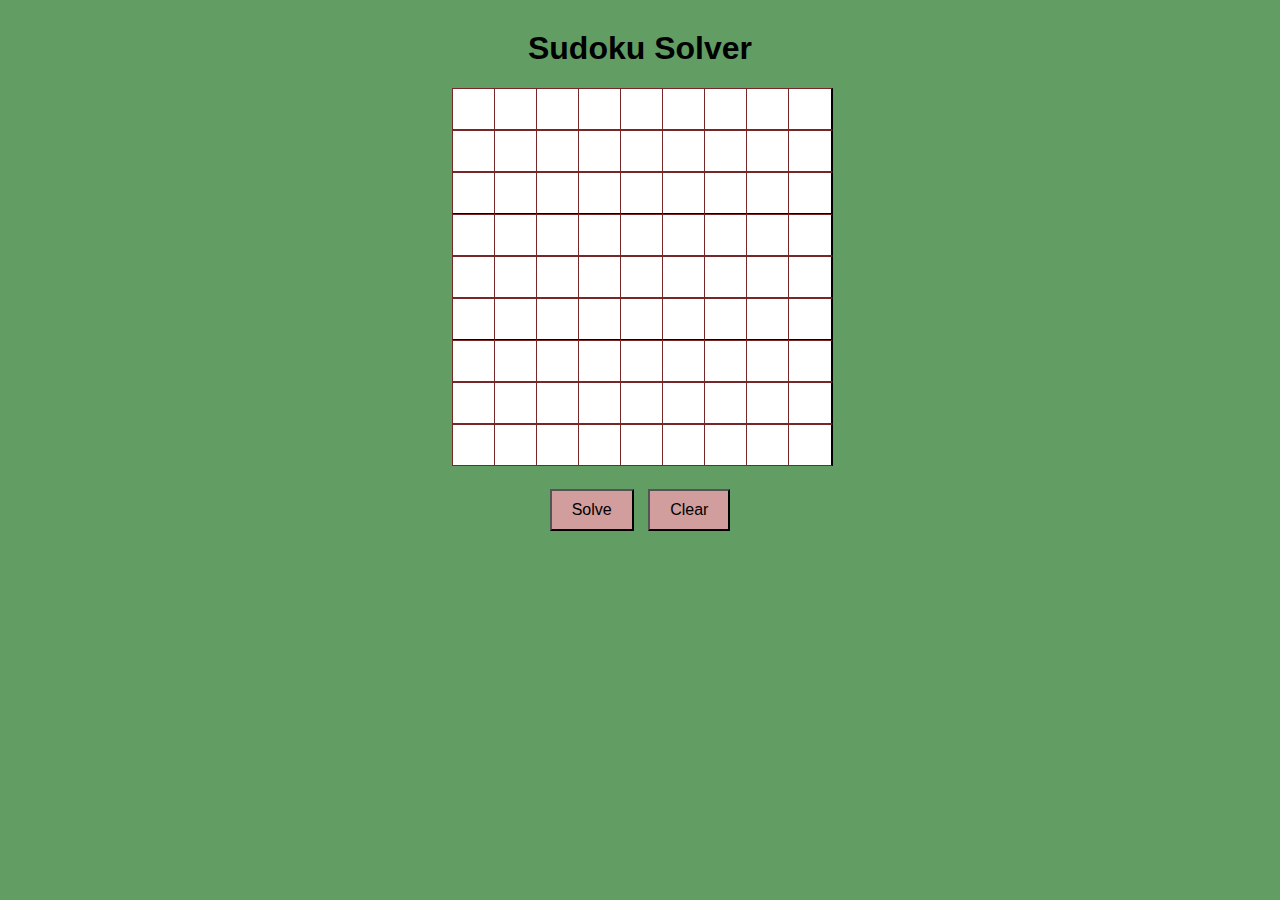
<file: WEBDEV/index.html>
<!DOCTYPE html>
<html lang="en">
<head>
  <meta charset="UTF-8">
  <title>Sudoku Solver</title>
  <link rel="stylesheet" href="style.css">
</head>
<body>
  <h1>Sudoku Solver</h1>
  <div class="grid" id="sudoku-grid"></div>
  <button onclick="solve()">Solve</button>
  <button onclick="clearGrid()">Clear</button>

  <script src="script.js"></script>
</body>
</html>
</file>
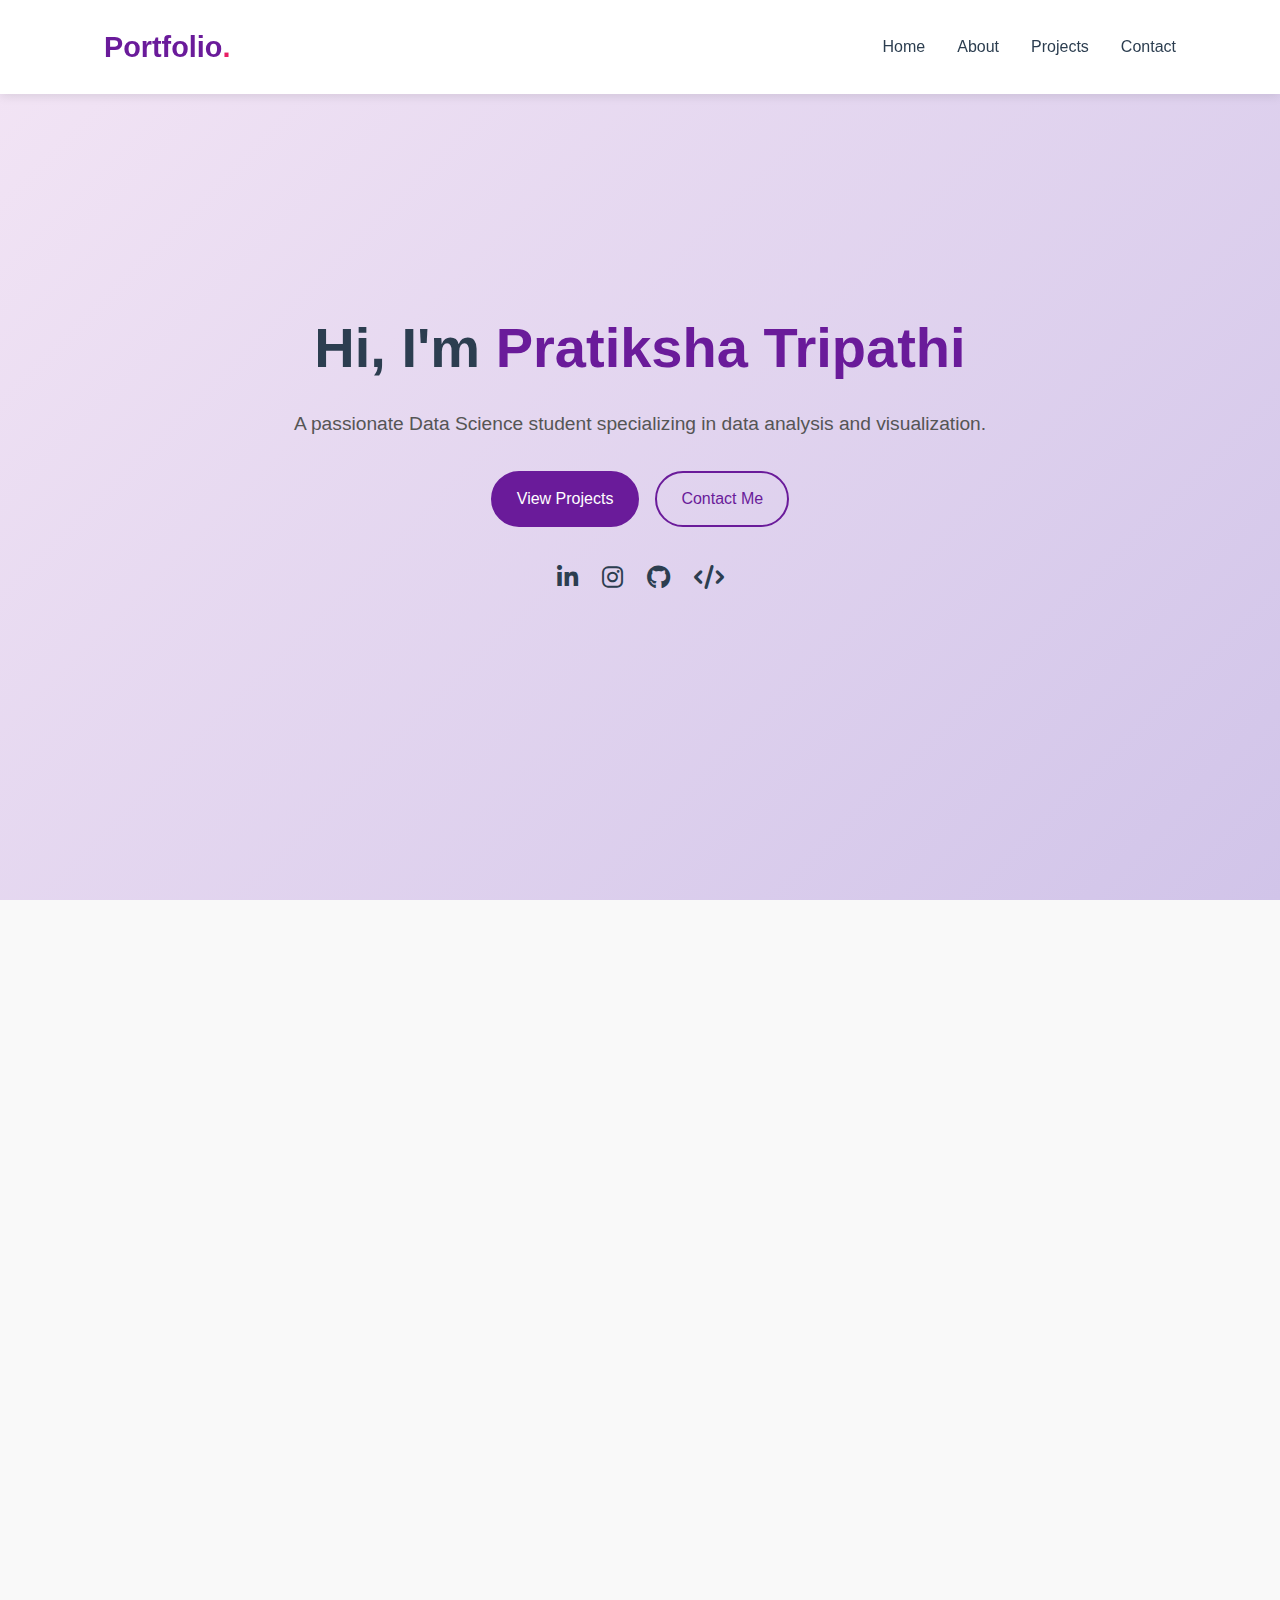
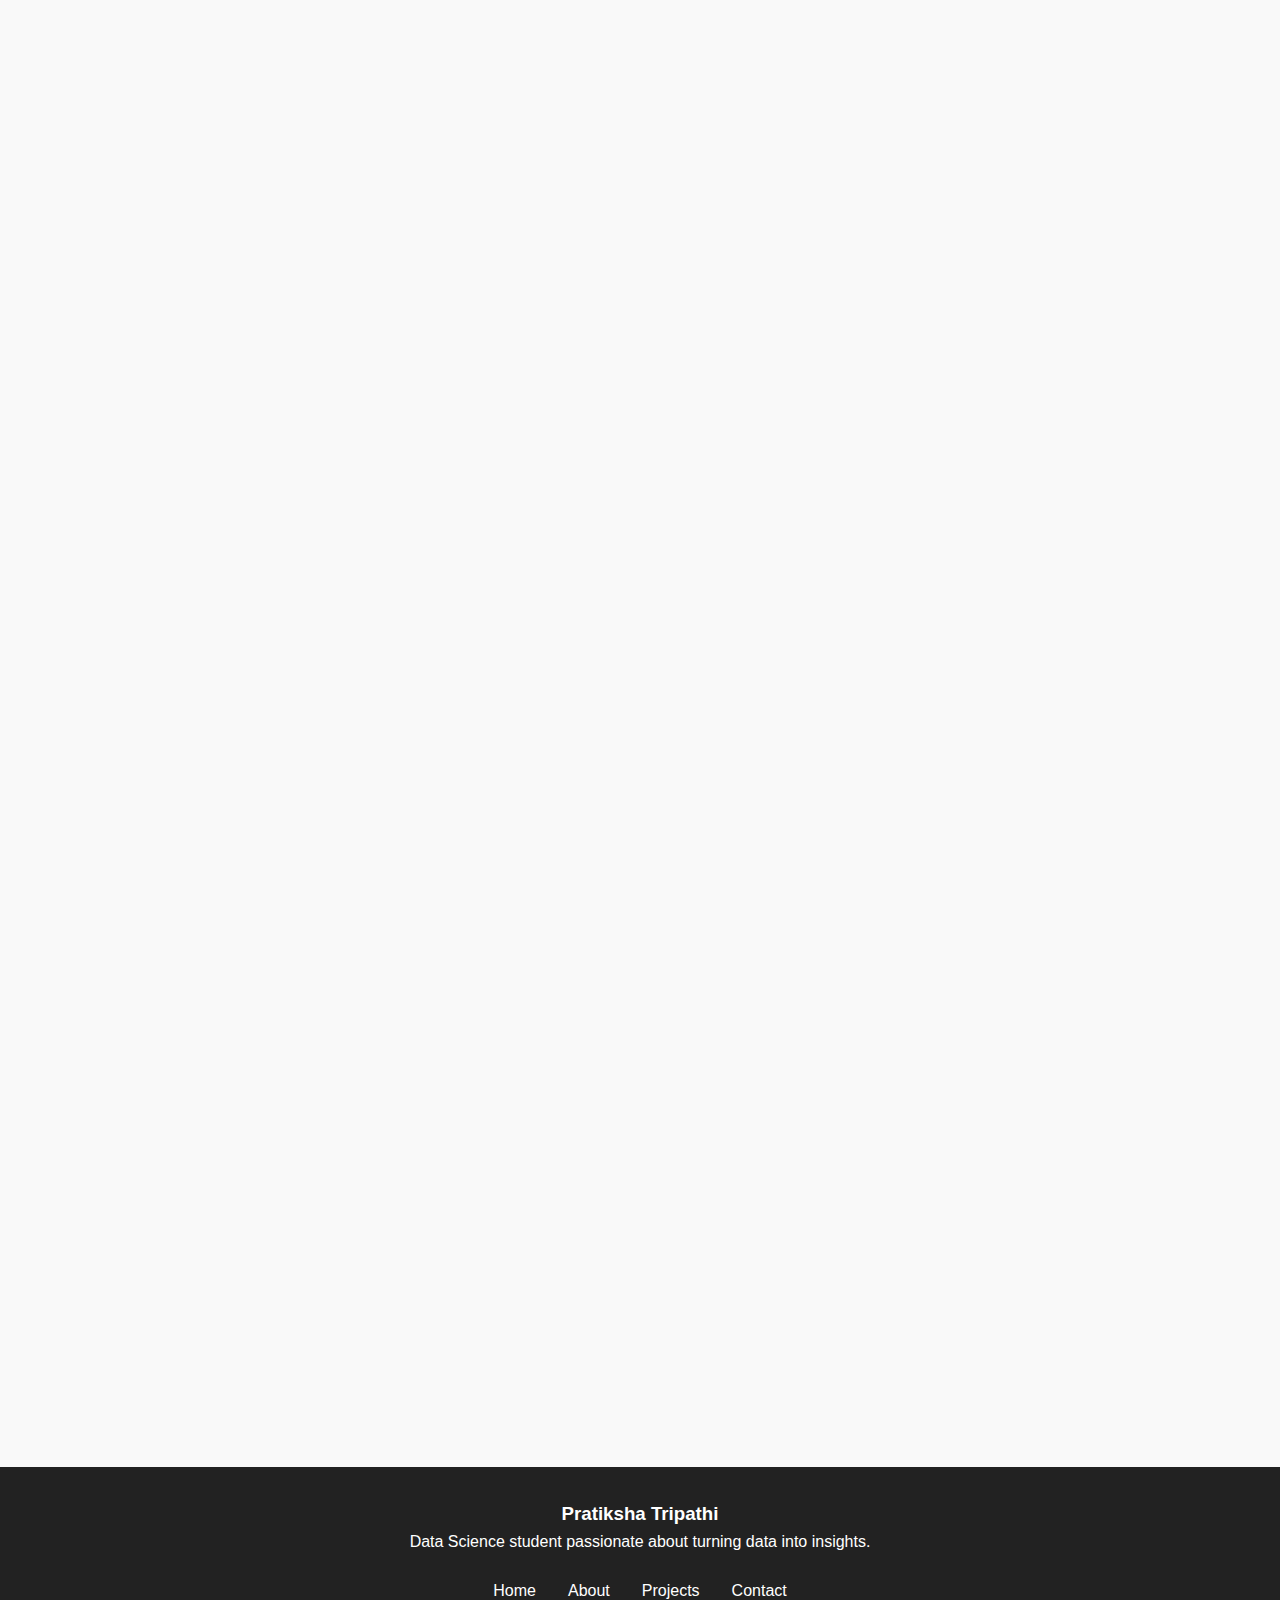
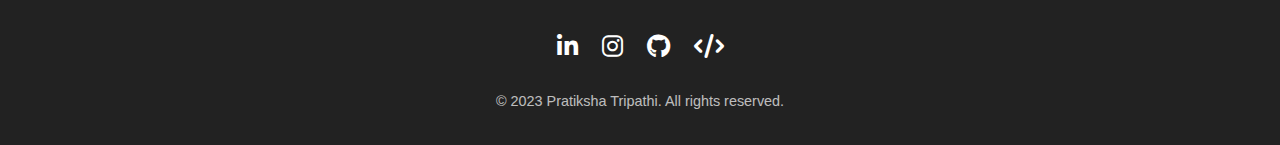
<file: port.html>
<!DOCTYPE html>
<html lang="en">
<head>
    <meta charset="UTF-8">
    <meta name="viewport" content="width=device-width, initial-scale=1.0">
    <title>Portfolio</title>
    <link rel="stylesheet" href="https://cdnjs.cloudflare.com/ajax/libs/font-awesome/6.4.0/css/all.min.css">
    <style>
        :root {
            --primary-color: #6a1b9a;
            --secondary-color: #9c27b0;
            --dark-color: #2c3e50;
            --light-color: #f3e5f5;
            --accent-color: #e91e63;
        }

        * {
            margin: 0;
            padding: 0;
            box-sizing: border-box;
            font-family: 'Segoe UI', Tahoma, Geneva, Verdana, sans-serif;
        }

        body {
            background-color: #f9f9f9;
            color: #333;
            line-height: 1.6;
            overflow-x: hidden;
        }

        /* Header & Navigation */
        header {
            background-color: white;
            box-shadow: 0 2px 10px rgba(0, 0, 0, 0.1);
            position: fixed;
            width: 100%;
            z-index: 1000;
            transition: all 0.3s ease;
        }

        nav {
            display: flex;
            justify-content: space-between;
            align-items: center;
            padding: 1.5rem 5%;
            max-width: 1200px;
            margin: 0 auto;
        }

        .logo {
            font-size: 1.8rem;
            font-weight: 700;
            color: var(--primary-color);
            text-decoration: none;
        }

        .logo span {
            color: var(--accent-color);
        }

        .nav-links {
            display: flex;
            list-style: none;
        }

        .nav-links li {
            margin-left: 2rem;
        }

        .nav-links a {
            text-decoration: none;
            color: var(--dark-color);
            font-weight: 500;
            transition: color 0.3s;
            position: relative;
        }

        .nav-links a:hover {
            color: var(--primary-color);
        }

        .nav-links a::after {
            content: '';
            position: absolute;
            width: 0;
            height: 2px;
            background: var(--primary-color);
            bottom: -5px;
            left: 0;
            transition: width 0.3s;
        }

        .nav-links a:hover::after {
            width: 100%;
        }

        .hamburger {
            display: none;
            cursor: pointer;
        }

        /* Hero Section */
        .hero {
            height: 100vh;
            display: flex;
            align-items: center;
            padding: 0 5%;
            background: linear-gradient(135deg, #f3e5f5 0%, #d1c4e9 100%);
            position: relative;
            overflow: hidden;
            text-align: center;
            justify-content: center;
        }

        .hero-content {
            max-width: 800px;
            z-index: 1;
        }

        .hero h1 {
            font-size: 3.5rem;
            margin-bottom: 1rem;
            color: var(--dark-color);
        }

        .hero h1 span {
            color: var(--primary-color);
        }

        .hero p {
            font-size: 1.2rem;
            margin-bottom: 2rem;
            color: #555;
        }

        .hero-btns {
            display: flex;
            gap: 1rem;
            justify-content: center;
        }

        .btn {
            padding: 0.8rem 1.5rem;
            border-radius: 30px;
            text-decoration: none;
            font-weight: 500;
            transition: all 0.3s;
            display: inline-block;
        }

        .btn-primary {
            background-color: var(--primary-color);
            color: white;
            border: 2px solid var(--primary-color);
        }

        .btn-primary:hover {
            background-color: transparent;
            color: var(--primary-color);
        }

        .btn-secondary {
            background-color: transparent;
            color: var(--primary-color);
            border: 2px solid var(--primary-color);
        }

        .btn-secondary:hover {
            background-color: var(--primary-color);
            color: white;
        }

        .social-icons {
            display: flex;
            justify-content: center;
            gap: 1.5rem;
            margin-top: 2rem;
        }

        .social-icons a {
            color: var(--dark-color);
            font-size: 1.5rem;
            transition: all 0.3s;
        }

        .social-icons a:hover {
            color: var(--primary-color);
            transform: translateY(-5px);
        }

        /* About Section */
        .section {
            padding: 6rem 5%;
            max-width: 1200px;
            margin: 0 auto;
        }

        .section-title {
            text-align: center;
            margin-bottom: 4rem;
            position: relative;
        }

        .section-title h2 {
            font-size: 2.5rem;
            color: var(--dark-color);
            display: inline-block;
        }

        .section-title h2::after {
            content: '';
            position: absolute;
            width: 70px;
            height: 4px;
            background: linear-gradient(to right, var(--primary-color), var(--secondary-color));
            bottom: -10px;
            left: 50%;
            transform: translateX(-50%);
            border-radius: 2px;
        }

        .about-content {
            display: flex;
            flex-direction: column;
            align-items: center;
            gap: 3rem;
            text-align: center;
        }

        .about-text h3 {
            font-size: 1.8rem;
            margin-bottom: 1.5rem;
            color: var(--dark-color);
        }

        .about-text p {
            margin-bottom: 1.5rem;
            color: #555;
            max-width: 800px;
        }

        .skills {
            display: flex;
            flex-wrap: wrap;
            gap: 1rem;
            margin-top: 2rem;
            justify-content: center;
        }

        .skill {
            background-color: var(--light-color);
            padding: 0.5rem 1.2rem;
            border-radius: 20px;
            font-size: 0.9rem;
            font-weight: 500;
            color: var(--dark-color);
        }

        /* Projects Section */
        .projects-grid {
            display: grid;
            grid-template-columns: repeat(auto-fill, minmax(300px, 1fr));
            gap: 2rem;
        }

        .project-card {
            background-color: white;
            border-radius: 10px;
            overflow: hidden;
            box-shadow: 0 5px 15px rgba(0, 0, 0, 0.1);
            transition: transform 0.3s, box-shadow 0.3s;
        }

        .project-card:hover {
            transform: translateY(-10px);
            box-shadow: 0 15px 30px rgba(0, 0, 0, 0.2);
        }

        .project-info {
            padding: 1.5rem;
        }

        .project-info h3 {
            font-size: 1.3rem;
            margin-bottom: 0.5rem;
            color: var(--dark-color);
        }

        .project-info p {
            color: #666;
            margin-bottom: 1rem;
        }

        .project-links {
            display: flex;
            gap: 1rem;
            justify-content: center;
        }

        .project-links a {
            color: var(--dark-color);
            text-decoration: none;
            font-size: 0.9rem;
            font-weight: 500;
            display: flex;
            align-items: center;
            gap: 0.3rem;
            transition: color 0.3s;
        }

        .project-links a:hover {
            color: var(--primary-color);
        }

        /* Contact Section */
        .contact {
            background-color: var(--dark-color);
            color: white;
        }

        .contact .section-title h2 {
            color: white;
        }

        .contact-content {
            display: flex;
            gap: 3rem;
        }

        .contact-info {
            flex: 1;
        }

        .contact-info h3 {
            font-size: 1.8rem;
            margin-bottom: 1.5rem;
        }

        .contact-info p {
            margin-bottom: 2rem;
            opacity: 0.8;
        }

        .contact-details {
            display: flex;
            flex-direction: column;
            gap: 1.5rem;
        }

        .contact-item {
            display: flex;
            align-items: center;
            gap: 1rem;
        }

        .contact-item i {
            font-size: 1.2rem;
            color: var(--primary-color);
        }

        .contact-form {
            flex: 1;
            background-color: white;
            padding: 2rem;
            border-radius: 10px;
            box-shadow: 0 5px 15px rgba(0, 0, 0, 0.1);
        }

        .form-group {
            margin-bottom: 1.5rem;
        }

        .form-group label {
            display: block;
            margin-bottom: 0.5rem;
            font-weight: 500;
            color: var(--dark-color);
        }

        .form-group input,
        .form-group textarea {
            width: 100%;
            padding: 0.8rem;
            border: 1px solid #ddd;
            border-radius: 5px;
            font-size: 1rem;
            transition: border-color 0.3s;
        }

        .form-group input:focus,
        .form-group textarea:focus {
            border-color: var(--primary-color);
            outline: none;
        }

        .form-group textarea {
            resize: vertical;
            min-height: 120px;
        }

        .submit-btn {
            background-color: var(--primary-color);
            color: white;
            border: none;
            padding: 0.8rem 1.5rem;
            border-radius: 5px;
            font-size: 1rem;
            font-weight: 500;
            cursor: pointer;
            transition: background-color 0.3s;
        }

        .submit-btn:hover {
            background-color: #7b1fa2;
        }

        /* Footer */
        footer {
            background-color: #222;
            color: white;
            text-align: center;
            padding: 2rem 0;
        }

        .footer-content {
            max-width: 1200px;
            margin: 0 auto;
            padding: 0 5%;
        }

        .footer-links {
            display: flex;
            justify-content: center;
            gap: 2rem;
            margin: 1.5rem 0;
        }

        .footer-links a {
            color: white;
            text-decoration: none;
            transition: color 0.3s;
        }

        .footer-links a:hover {
            color: var(--primary-color);
        }

        .footer-social {
            display: flex;
            justify-content: center;
            gap: 1.5rem;
            margin: 1.5rem 0;
        }

        .footer-social a {
            color: white;
            font-size: 1.5rem;
            transition: color 0.3s;
        }

        .footer-social a:hover {
            color: var(--primary-color);
        }

        .copyright {
            opacity: 0.7;
            font-size: 0.9rem;
        }

        /* Responsive Design */
        @media (max-width: 992px) {
            .hero h1 {
                font-size: 2.8rem;
            }

            .contact-content {
                flex-direction: column;
            }
        }

        @media (max-width: 768px) {
            .nav-links {
                position: fixed;
                top: 80px;
                left: -100%;
                width: 100%;
                height: calc(100vh - 80px);
                background-color: white;
                flex-direction: column;
                align-items: center;
                padding: 2rem 0;
                transition: left 0.3s;
            }

            .nav-links.active {
                left: 0;
            }

            .nav-links li {
                margin: 1rem 0;
            }

            .hamburger {
                display: block;
                font-size: 1.5rem;
            }

            .hero {
                padding-top: 100px;
            }

            .hero-btns {
                flex-direction: column;
                align-items: center;
            }
        }

        @media (max-width: 576px) {
            .hero h1 {
                font-size: 2.2rem;
            }

            .hero p {
                font-size: 1rem;
            }

            .section-title h2 {
                font-size: 2rem;
            }

            .btn {
                padding: 0.6rem 1.2rem;
                width: 100%;
                text-align: center;
            }

            .project-links {
                flex-direction: column;
                align-items: center;
            }
        }
    </style>
</head>
<body>
    <!-- Header -->
    <header>
        <nav>
            <a href="#" class="logo">Portfolio<span>.</span></a>
            <ul class="nav-links">
                <li><a href="#home">Home</a></li>
                <li><a href="#about">About</a></li>
                <li><a href="#projects">Projects</a></li>
                <li><a href="#contact">Contact</a></li>
            </ul>
            <div class="hamburger">
                <i class="fas fa-bars"></i>
            </div>
        </nav>
    </header>

    <!-- Hero Section -->
    <section class="hero" id="home">
        <div class="hero-content">
            <h1>Hi, I'm <span>Pratiksha Tripathi</span></h1>
            <p>A passionate Data Science student specializing in data analysis and visualization.</p>
            <div class="hero-btns">
                <a href="#projects" class="btn btn-primary">View Projects</a>
                <a href="#contact" class="btn btn-secondary">Contact Me</a>
            </div>
            <div class="social-icons">
                <a href="https://www.linkedin.com/in/pratiksha-tripathi-/" target="_blank"><i class="fab fa-linkedin-in"></i></a>
                <a href="https://www.instagram.com/odelmailt/?hl=en" target="_blank"><i class="fab fa-instagram"></i></a>
                <a href="https://github.com/pratiksha1821" target="_blank"><i class="fab fa-github"></i></a>
                <a href="https://leetcode.com/u/pratiksha18t/" target="_blank"><i class="fas fa-code"></i></a>
            </div>
        </div>
    </section>

    <!-- About Section -->
    <section class="section" id="about">
        <div class="section-title">
            <h2>About Me</h2>
        </div>
        <div class="about-content">
            <div class="about-text">
                <h3>Data Science Student</h3>
                <p>I'm currently pursuing my studies in Data Science with a focus on machine learning algorithms, statistical analysis, and data visualization techniques. My passion lies in extracting meaningful insights from complex datasets and presenting them in an understandable way.</p>
                <p>I enjoy working with Python and its data science ecosystem (Pandas, NumPy, Scikit-learn) to solve real-world problems. My academic projects have given me hands-on experience with data cleaning, feature engineering, and model evaluation.</p>
                <div class="skills">
                    <span class="skill">Python</span>
                    <span class="skill">HTML</span>
                    <span class="skill">Data Analysis</span>
                    <span class="skill">Pandas</span>
                    <span class="skill">NumPy</span>
                    <span class="skill">Scikit-learn</span>
                    <span class="skill">Data Visualization</span>
                    <span class="skill">SQL</span>
                    <span class="skill">Excel</span>
                    <span class="skill">CSS</span>
                </div>
            </div>
        </div>
    </section>

    <!-- Projects Section -->
    <section class="section" id="projects">
        <div class="section-title">
            <h2>My Projects</h2>
        </div>
        <div class="projects-grid">
            <div class="project-card">
                <div class="project-info">
                    <h3>Form Project</h3>
                    <p>A data collection system with form validation and submission handling, demonstrating front-end development skills.</p>
                    <div class="project-links">
                        <a href="https://github.com/pratiksha1821/Form-project" target="_blank"><i class="fab fa-github"></i> View on GitHub</a>
                    </div>
                </div>
            </div>
            <div class="project-card">
                <div class="project-info">
                    <h3>Data-Driven Crime Analysis</h3>
                    <p>Analysis of crime patterns using statistical methods and visualization techniques to identify trends and hotspots.</p>
                    <div class="project-links">
                        <a href="https://github.com/pratiksha1821/DataDrivenCrimeAnalysis" target="_blank"><i class="fab fa-github"></i> View on GitHub</a>
                    </div>
                </div>
            </div>
            <div class="project-card">
                <div class="project-info">
                    <h3>Excel Dashboard</h3>
                    <p>Interactive business intelligence dashboard created in Excel with pivot tables, charts, and data analysis tools.</p>
                    <div class="project-links">
                        <a href="https://github.com/pratiksha1821/Excel-Dashboard" target="_blank"><i class="fab fa-github"></i> View on GitHub</a>
                    </div>
                </div>
            </div>
        </div>
    </section>

    <!-- Contact Section -->
    <section class="section contact" id="contact">
        <div class="section-title">
            <h2>Contact Me</h2>
        </div>
        <div class="contact-content">
            <div class="contact-info">
                <h3>Get In Touch</h3>
                <p>Feel free to reach out if you're looking for a data science intern, have a question, or just want to connect.</p>
                <div class="contact-details">
                    <div class="contact-item">
                        <i class="fas fa-envelope"></i>
                        <span>tripathipratiksha18@gmail.com</span>
                    </div>
                    <div class="contact-item">
                        <i class="fas fa-phone"></i>
                        <span>+91 6386182464</span>
                    </div>
                    <div class="contact-item">
                        <i class="fas fa-map-marker-alt"></i>
                        <span>India</span>
                    </div>
                </div>
            </div>
            <div class="contact-form">
                <form>
                    <div class="form-group">
                        <label for="name">Name</label>
                        <input type="text" id="name" required>
                    </div>
                    <div class="form-group">
                        <label for="email">Email</label>
                        <input type="email" id="email" required>
                    </div>
                    <div class="form-group">
                        <label for="subject">Subject</label>
                        <input type="text" id="subject" required>
                    </div>
                    <div class="form-group">
                        <label for="message">Message</label>
                        <textarea id="message" required></textarea>
                    </div>
                    <button type="submit" class="submit-btn">Send Message</button>
                </form>
            </div>
        </div>
    </section>

    <!-- Footer -->
    <footer>
        <div class="footer-content">
            <h3>Pratiksha Tripathi</h3>
            <p>Data Science student passionate about turning data into insights.</p>
            <div class="footer-links">
                <a href="#home">Home</a>
                <a href="#about">About</a>
                <a href="#projects">Projects</a>
                <a href="#contact">Contact</a>
            </div>
            <div class="footer-social">
                <a href="https://www.linkedin.com/" target="_blank"><i class="fab fa-linkedin-in"></i></a>
                <a href="https://www.instagram.com/" target="_blank"><i class="fab fa-instagram"></i></a>
                <a href="https://github.com/pratiksha1821" target="_blank"><i class="fab fa-github"></i></a>
                <a href="https://leetcode.com/" target="_blank"><i class="fas fa-code"></i></a>
            </div>
            <p class="copyright">&copy; 2023 Pratiksha Tripathi. All rights reserved.</p>
        </div>
    </footer>

    <script>
        // Mobile Navigation
        const hamburger = document.querySelector('.hamburger');
        const navLinks = document.querySelector('.nav-links');

        hamburger.addEventListener('click', () => {
            navLinks.classList.toggle('active');
        });

        // Close mobile menu when clicking on a link
        document.querySelectorAll('.nav-links a').forEach(link => {
            link.addEventListener('click', () => {
                navLinks.classList.remove('active');
            });
        });

        // Smooth scrolling for anchor links
        document.querySelectorAll('a[href^="#"]').forEach(anchor => {
            anchor.addEventListener('click', function(e) {
                e.preventDefault();
                
                const targetId = this.getAttribute('href');
                const targetElement = document.querySelector(targetId);
                
                if (targetElement) {
                    window.scrollTo({
                        top: targetElement.offsetTop - 80,
                        behavior: 'smooth'
                    });
                }
            });
        });

        // Header scroll effect
        window.addEventListener('scroll', () => {
            const header = document.querySelector('header');
            if (window.scrollY > 50) {
                header.style.boxShadow = '0 2px 20px rgba(0, 0, 0, 0.1)';
            } else {
                header.style.boxShadow = '0 2px 10px rgba(0, 0, 0, 0.1)';
            }
        });

        // Form submission
        const form = document.querySelector('.contact-form form');
        form.addEventListener('submit', (e) => {
            e.preventDefault();
            
            // Get form values
            const name = document.getElementById('name').value;
            const email = document.getElementById('email').value;
            const subject = document.getElementById('subject').value;
            const message = document.getElementById('message').value;
            
            // Here you would typically send the data to a server
            console.log({ name, email, subject, message });
            
            // Show success message
            alert('Thank you for your message! I will get back to you soon.');
            form.reset();
        });

        // Animation on scroll
        const animateOnScroll = () => {
            const elements = document.querySelectorAll('.section, .project-card, .about-text');
            
            elements.forEach(element => {
                const elementPosition = element.getBoundingClientRect().top;
                const windowHeight = window.innerHeight;
                
                if (elementPosition < windowHeight - 100) {
                    element.style.opacity = '1';
                    element.style.transform = 'translateY(0)';
                }
            });
        };

        // Set initial state for animation
        document.querySelectorAll('.section, .project-card, .about-text').forEach(element => {
            element.style.opacity = '0';
            element.style.transform = 'translateY(30px)';
            element.style.transition = 'opacity 0.5s ease, transform 0.5s ease';
        });

        // Trigger animation when page loads
        window.addEventListener('load', () => {
            animateOnScroll();
        });

        // Trigger animation on scroll
        window.addEventListener('scroll', () => {
            animateOnScroll();
        });
    </script>
</body>
</html>
</file>
<file: WEBDEV/style.css>
body {
  font-family: Arial, sans-serif;
  text-align: center;
  margin-top: 30px;
  background-color: #629e64;
}

.grid {
  display: grid;
  grid-template-columns: repeat(9, 40px);
  grid-template-rows: repeat(9, 40px);
  gap: 2px;
  justify-content: center;
  margin-bottom: 20px;
  
}

input {
  width: 38px;
  height: 38px;
  text-align: center;
  font-size: 20px;
  border: 1px solid #762828;
}

input:focus {
  outline: 2px solid #4CAF50;
}

input:nth-child(3n) {
  border-right: 2px solid #000;
}

input:nth-child(n+19):nth-child(-n+27),
input:nth-child(n+46):nth-child(-n+54) {
  border-bottom: 2px solid #000;
}

button {
  padding: 10px 20px;
  margin: 5px;
  font-size: 16px;
  cursor: pointer;
  background-color: #d19d9d;
}
</file>
